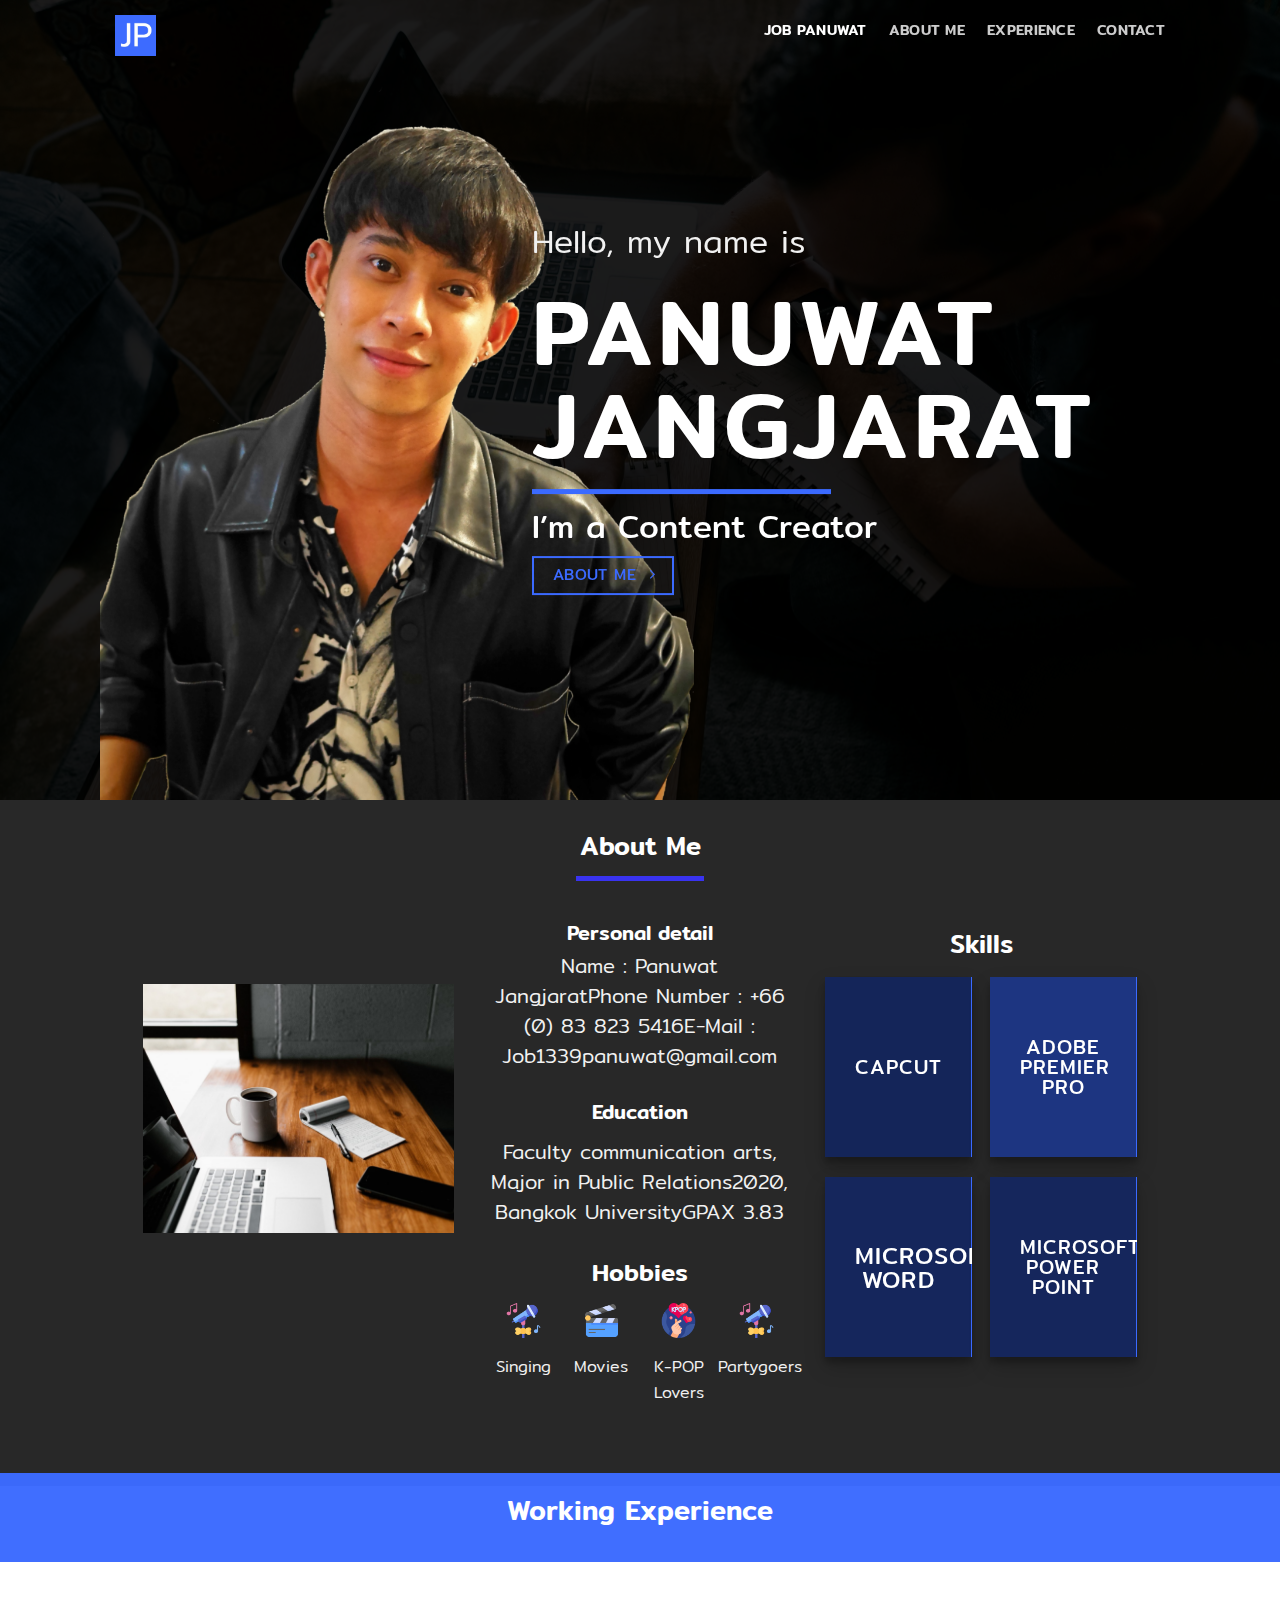
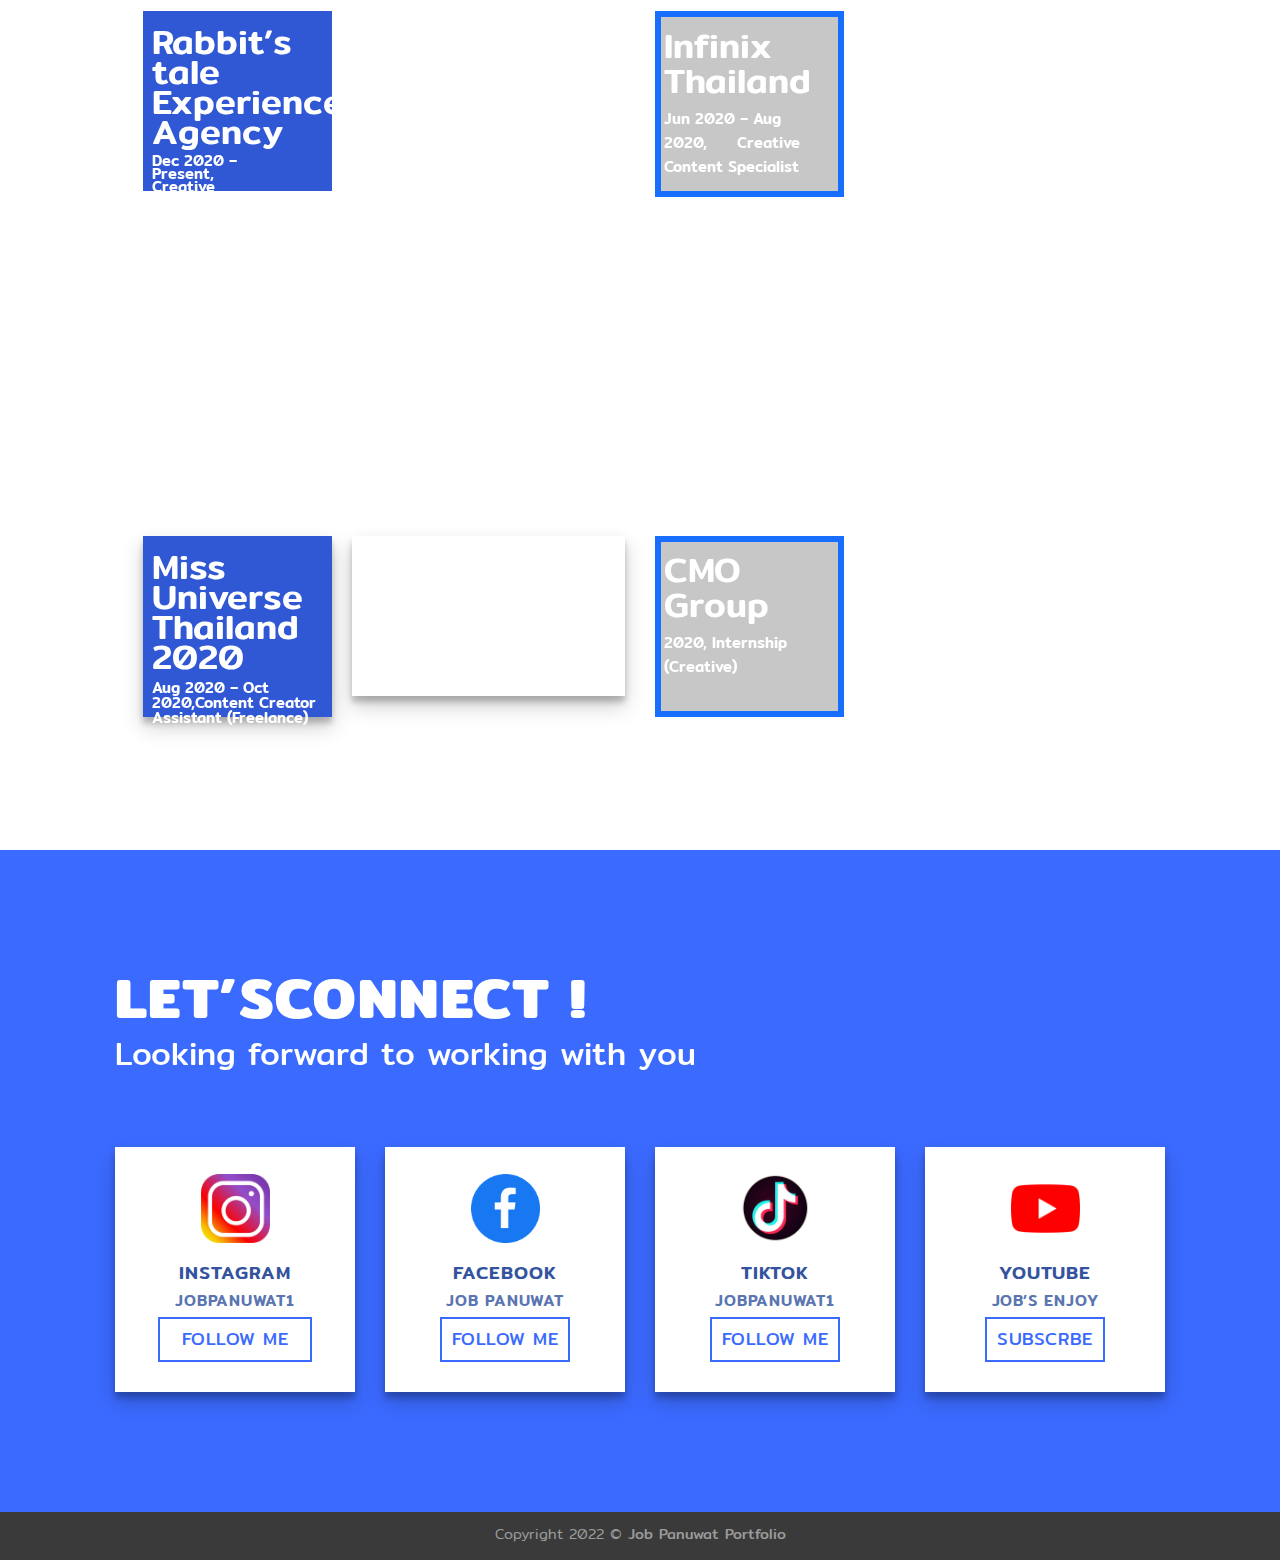
<file: index.html>
<!DOCTYPE html>
<!--[if IE 9 ]> <html lang="en-US" class="ie9 loading-site no-js"> <![endif]--><!--[if IE 8 ]> <html lang="en-US" class="ie8 loading-site no-js"> <![endif]--><!--[if (gte IE 9)|!(IE)]><!--><html lang="en-US" class="loading-site no-js"> <!--<![endif]-->
<head>
	<meta charset="UTF-8">
	<link rel="profile" href="http://gmpg.org/xfn/11">
	<link rel="pingback" href="https://jobpanuwat.github.io/xmlrpc.php">

	<script>(function(html){html.className = html.className.replace(/\bno-js\b/,'js')})(document.documentElement);</script>
<title>Job Panuwat Portfolio</title>
<meta name="robots" content="max-image-preview:large">
<meta name="viewport" content="width=device-width, initial-scale=1, maximum-scale=1">
<link rel="dns-prefetch" href="//fonts.googleapis.com">
<link rel="dns-prefetch" href="//s.w.org">
<link rel="alternate" type="application/rss+xml" title="Job Panuwat Portfolio &raquo; Feed" href="https://jobpanuwat.github.io/feed/">
<link rel="alternate" type="application/rss+xml" title="Job Panuwat Portfolio &raquo; Comments Feed" href="https://jobpanuwat.github.io/comments/feed/">
<script type="text/javascript">
window._wpemojiSettings = {"baseUrl":"https:\/\/s.w.org\/images\/core\/emoji\/14.0.0\/72x72\/","ext":".png","svgUrl":"https:\/\/s.w.org\/images\/core\/emoji\/14.0.0\/svg\/","svgExt":".svg","source":{"concatemoji":"https:\/\/jobpanuwat.github.io\/wp-includes\/js\/wp-emoji-release.min.js?ver=6.0.1"}};
/*! This file is auto-generated */
!function(e,a,t){var n,r,o,i=a.createElement("canvas"),p=i.getContext&&i.getContext("2d");function s(e,t){var a=String.fromCharCode,e=(p.clearRect(0,0,i.width,i.height),p.fillText(a.apply(this,e),0,0),i.toDataURL());return p.clearRect(0,0,i.width,i.height),p.fillText(a.apply(this,t),0,0),e===i.toDataURL()}function c(e){var t=a.createElement("script");t.src=e,t.defer=t.type="text/javascript",a.getElementsByTagName("head")[0].appendChild(t)}for(o=Array("flag","emoji"),t.supports={everything:!0,everythingExceptFlag:!0},r=0;r<o.length;r++)t.supports[o[r]]=function(e){if(!p||!p.fillText)return!1;switch(p.textBaseline="top",p.font="600 32px Arial",e){case"flag":return s([127987,65039,8205,9895,65039],[127987,65039,8203,9895,65039])?!1:!s([55356,56826,55356,56819],[55356,56826,8203,55356,56819])&&!s([55356,57332,56128,56423,56128,56418,56128,56421,56128,56430,56128,56423,56128,56447],[55356,57332,8203,56128,56423,8203,56128,56418,8203,56128,56421,8203,56128,56430,8203,56128,56423,8203,56128,56447]);case"emoji":return!s([129777,127995,8205,129778,127999],[129777,127995,8203,129778,127999])}return!1}(o[r]),t.supports.everything=t.supports.everything&&t.supports[o[r]],"flag"!==o[r]&&(t.supports.everythingExceptFlag=t.supports.everythingExceptFlag&&t.supports[o[r]]);t.supports.everythingExceptFlag=t.supports.everythingExceptFlag&&!t.supports.flag,t.DOMReady=!1,t.readyCallback=function(){t.DOMReady=!0},t.supports.everything||(n=function(){t.readyCallback()},a.addEventListener?(a.addEventListener("DOMContentLoaded",n,!1),e.addEventListener("load",n,!1)):(e.attachEvent("onload",n),a.attachEvent("onreadystatechange",function(){"complete"===a.readyState&&t.readyCallback()})),(e=t.source||{}).concatemoji?c(e.concatemoji):e.wpemoji&&e.twemoji&&(c(e.twemoji),c(e.wpemoji)))}(window,document,window._wpemojiSettings);
</script>
<style type="text/css">img.wp-smiley,
img.emoji {
	display: inline !important;
	border: none !important;
	box-shadow: none !important;
	height: 1em !important;
	width: 1em !important;
	margin: 0 0.07em !important;
	vertical-align: -0.1em !important;
	background: none !important;
	padding: 0 !important;
}</style>
	<link rel="stylesheet" id="wp-block-library-css" href="https://jobpanuwat.github.io/wp-includes/css/dist/block-library/style.min.css?ver=6.0.1" type="text/css" media="all">
<style id="global-styles-inline-css" type="text/css">body{--wp--preset--color--black: #000000;--wp--preset--color--cyan-bluish-gray: #abb8c3;--wp--preset--color--white: #ffffff;--wp--preset--color--pale-pink: #f78da7;--wp--preset--color--vivid-red: #cf2e2e;--wp--preset--color--luminous-vivid-orange: #ff6900;--wp--preset--color--luminous-vivid-amber: #fcb900;--wp--preset--color--light-green-cyan: #7bdcb5;--wp--preset--color--vivid-green-cyan: #00d084;--wp--preset--color--pale-cyan-blue: #8ed1fc;--wp--preset--color--vivid-cyan-blue: #0693e3;--wp--preset--color--vivid-purple: #9b51e0;--wp--preset--gradient--vivid-cyan-blue-to-vivid-purple: linear-gradient(135deg,rgba(6,147,227,1) 0%,rgb(155,81,224) 100%);--wp--preset--gradient--light-green-cyan-to-vivid-green-cyan: linear-gradient(135deg,rgb(122,220,180) 0%,rgb(0,208,130) 100%);--wp--preset--gradient--luminous-vivid-amber-to-luminous-vivid-orange: linear-gradient(135deg,rgba(252,185,0,1) 0%,rgba(255,105,0,1) 100%);--wp--preset--gradient--luminous-vivid-orange-to-vivid-red: linear-gradient(135deg,rgba(255,105,0,1) 0%,rgb(207,46,46) 100%);--wp--preset--gradient--very-light-gray-to-cyan-bluish-gray: linear-gradient(135deg,rgb(238,238,238) 0%,rgb(169,184,195) 100%);--wp--preset--gradient--cool-to-warm-spectrum: linear-gradient(135deg,rgb(74,234,220) 0%,rgb(151,120,209) 20%,rgb(207,42,186) 40%,rgb(238,44,130) 60%,rgb(251,105,98) 80%,rgb(254,248,76) 100%);--wp--preset--gradient--blush-light-purple: linear-gradient(135deg,rgb(255,206,236) 0%,rgb(152,150,240) 100%);--wp--preset--gradient--blush-bordeaux: linear-gradient(135deg,rgb(254,205,165) 0%,rgb(254,45,45) 50%,rgb(107,0,62) 100%);--wp--preset--gradient--luminous-dusk: linear-gradient(135deg,rgb(255,203,112) 0%,rgb(199,81,192) 50%,rgb(65,88,208) 100%);--wp--preset--gradient--pale-ocean: linear-gradient(135deg,rgb(255,245,203) 0%,rgb(182,227,212) 50%,rgb(51,167,181) 100%);--wp--preset--gradient--electric-grass: linear-gradient(135deg,rgb(202,248,128) 0%,rgb(113,206,126) 100%);--wp--preset--gradient--midnight: linear-gradient(135deg,rgb(2,3,129) 0%,rgb(40,116,252) 100%);--wp--preset--duotone--dark-grayscale: url('#wp-duotone-dark-grayscale');--wp--preset--duotone--grayscale: url('#wp-duotone-grayscale');--wp--preset--duotone--purple-yellow: url('#wp-duotone-purple-yellow');--wp--preset--duotone--blue-red: url('#wp-duotone-blue-red');--wp--preset--duotone--midnight: url('#wp-duotone-midnight');--wp--preset--duotone--magenta-yellow: url('#wp-duotone-magenta-yellow');--wp--preset--duotone--purple-green: url('#wp-duotone-purple-green');--wp--preset--duotone--blue-orange: url('#wp-duotone-blue-orange');--wp--preset--font-size--small: 13px;--wp--preset--font-size--medium: 20px;--wp--preset--font-size--large: 36px;--wp--preset--font-size--x-large: 42px;}.has-black-color{color: var(--wp--preset--color--black) !important;}.has-cyan-bluish-gray-color{color: var(--wp--preset--color--cyan-bluish-gray) !important;}.has-white-color{color: var(--wp--preset--color--white) !important;}.has-pale-pink-color{color: var(--wp--preset--color--pale-pink) !important;}.has-vivid-red-color{color: var(--wp--preset--color--vivid-red) !important;}.has-luminous-vivid-orange-color{color: var(--wp--preset--color--luminous-vivid-orange) !important;}.has-luminous-vivid-amber-color{color: var(--wp--preset--color--luminous-vivid-amber) !important;}.has-light-green-cyan-color{color: var(--wp--preset--color--light-green-cyan) !important;}.has-vivid-green-cyan-color{color: var(--wp--preset--color--vivid-green-cyan) !important;}.has-pale-cyan-blue-color{color: var(--wp--preset--color--pale-cyan-blue) !important;}.has-vivid-cyan-blue-color{color: var(--wp--preset--color--vivid-cyan-blue) !important;}.has-vivid-purple-color{color: var(--wp--preset--color--vivid-purple) !important;}.has-black-background-color{background-color: var(--wp--preset--color--black) !important;}.has-cyan-bluish-gray-background-color{background-color: var(--wp--preset--color--cyan-bluish-gray) !important;}.has-white-background-color{background-color: var(--wp--preset--color--white) !important;}.has-pale-pink-background-color{background-color: var(--wp--preset--color--pale-pink) !important;}.has-vivid-red-background-color{background-color: var(--wp--preset--color--vivid-red) !important;}.has-luminous-vivid-orange-background-color{background-color: var(--wp--preset--color--luminous-vivid-orange) !important;}.has-luminous-vivid-amber-background-color{background-color: var(--wp--preset--color--luminous-vivid-amber) !important;}.has-light-green-cyan-background-color{background-color: var(--wp--preset--color--light-green-cyan) !important;}.has-vivid-green-cyan-background-color{background-color: var(--wp--preset--color--vivid-green-cyan) !important;}.has-pale-cyan-blue-background-color{background-color: var(--wp--preset--color--pale-cyan-blue) !important;}.has-vivid-cyan-blue-background-color{background-color: var(--wp--preset--color--vivid-cyan-blue) !important;}.has-vivid-purple-background-color{background-color: var(--wp--preset--color--vivid-purple) !important;}.has-black-border-color{border-color: var(--wp--preset--color--black) !important;}.has-cyan-bluish-gray-border-color{border-color: var(--wp--preset--color--cyan-bluish-gray) !important;}.has-white-border-color{border-color: var(--wp--preset--color--white) !important;}.has-pale-pink-border-color{border-color: var(--wp--preset--color--pale-pink) !important;}.has-vivid-red-border-color{border-color: var(--wp--preset--color--vivid-red) !important;}.has-luminous-vivid-orange-border-color{border-color: var(--wp--preset--color--luminous-vivid-orange) !important;}.has-luminous-vivid-amber-border-color{border-color: var(--wp--preset--color--luminous-vivid-amber) !important;}.has-light-green-cyan-border-color{border-color: var(--wp--preset--color--light-green-cyan) !important;}.has-vivid-green-cyan-border-color{border-color: var(--wp--preset--color--vivid-green-cyan) !important;}.has-pale-cyan-blue-border-color{border-color: var(--wp--preset--color--pale-cyan-blue) !important;}.has-vivid-cyan-blue-border-color{border-color: var(--wp--preset--color--vivid-cyan-blue) !important;}.has-vivid-purple-border-color{border-color: var(--wp--preset--color--vivid-purple) !important;}.has-vivid-cyan-blue-to-vivid-purple-gradient-background{background: var(--wp--preset--gradient--vivid-cyan-blue-to-vivid-purple) !important;}.has-light-green-cyan-to-vivid-green-cyan-gradient-background{background: var(--wp--preset--gradient--light-green-cyan-to-vivid-green-cyan) !important;}.has-luminous-vivid-amber-to-luminous-vivid-orange-gradient-background{background: var(--wp--preset--gradient--luminous-vivid-amber-to-luminous-vivid-orange) !important;}.has-luminous-vivid-orange-to-vivid-red-gradient-background{background: var(--wp--preset--gradient--luminous-vivid-orange-to-vivid-red) !important;}.has-very-light-gray-to-cyan-bluish-gray-gradient-background{background: var(--wp--preset--gradient--very-light-gray-to-cyan-bluish-gray) !important;}.has-cool-to-warm-spectrum-gradient-background{background: var(--wp--preset--gradient--cool-to-warm-spectrum) !important;}.has-blush-light-purple-gradient-background{background: var(--wp--preset--gradient--blush-light-purple) !important;}.has-blush-bordeaux-gradient-background{background: var(--wp--preset--gradient--blush-bordeaux) !important;}.has-luminous-dusk-gradient-background{background: var(--wp--preset--gradient--luminous-dusk) !important;}.has-pale-ocean-gradient-background{background: var(--wp--preset--gradient--pale-ocean) !important;}.has-electric-grass-gradient-background{background: var(--wp--preset--gradient--electric-grass) !important;}.has-midnight-gradient-background{background: var(--wp--preset--gradient--midnight) !important;}.has-small-font-size{font-size: var(--wp--preset--font-size--small) !important;}.has-medium-font-size{font-size: var(--wp--preset--font-size--medium) !important;}.has-large-font-size{font-size: var(--wp--preset--font-size--large) !important;}.has-x-large-font-size{font-size: var(--wp--preset--font-size--x-large) !important;}</style>
<link rel="stylesheet" id="flatsome-icons-css" href="https://jobpanuwat.github.io/wp-content/themes/flatsome/assets/css/fl-icons.css?ver=3.12" type="text/css" media="all">
<link rel="stylesheet" id="flatsome-main-css" href="https://jobpanuwat.github.io/wp-content/themes/flatsome/assets/css/flatsome.css?ver=3.13.3" type="text/css" media="all">
<link rel="stylesheet" id="flatsome-style-css" href="https://jobpanuwat.github.io/wp-content/themes/flatsome/style.css?ver=3.13.3" type="text/css" media="all">
<link rel="stylesheet" id="flatsome-googlefonts-css" href="//fonts.googleapis.com/css?family=Mitr%3Aregular%2C500%2C300%2C500%7CDancing+Script%3Aregular%2C400&#038;display=swap&#038;ver=3.9" type="text/css" media="all">
<script type="text/javascript" src="https://jobpanuwat.github.io/wp-includes/js/jquery/jquery.min.js?ver=3.6.0" id="jquery-core-js"></script>
<script type="text/javascript" src="https://jobpanuwat.github.io/wp-includes/js/jquery/jquery-migrate.min.js?ver=3.3.2" id="jquery-migrate-js"></script>
<link rel="https://api.w.org/" href="https://jobpanuwat.github.io/wp-json/">
<link rel="alternate" type="application/json" href="https://jobpanuwat.github.io/wp-json/wp/v2/pages/7">
<link rel="EditURI" type="application/rsd+xml" title="RSD" href="https://jobpanuwat.github.io/xmlrpc.php?rsd">
<link rel="wlwmanifest" type="application/wlwmanifest+xml" href="https://jobpanuwat.github.io/wp-includes/wlwmanifest.xml"> 
<meta name="generator" content="WordPress 6.0.1">
<link rel="canonical" href="https://jobpanuwat.github.io/">
<link rel="shortlink" href="https://jobpanuwat.github.io/">
<link rel="alternate" type="application/json+oembed" href="https://jobpanuwat.github.io/wp-json/oembed/1.0/embed?url=http%3A%2F%2Fhttps://jobpanuwat.github.io%2F">
<link rel="alternate" type="text/xml+oembed" href="https://jobpanuwat.github.io/wp-json/oembed/1.0/embed?url=http%3A%2F%2Fhttps://jobpanuwat.github.io%2F&#038;format=xml">
<style>.bg{opacity: 0; transition: opacity 1s; -webkit-transition: opacity 1s;} .bg-loaded{opacity: 1;}</style>
<!--[if IE]><link rel="stylesheet" type="text/css" href="https://jobpanuwat.github.io/wp-content/themes/flatsome/assets/css/ie-fallback.css"><script src="//cdnjs.cloudflare.com/ajax/libs/html5shiv/3.6.1/html5shiv.js"></script><script>var head = document.getElementsByTagName('head')[0],style = document.createElement('style');style.type = 'text/css';style.styleSheet.cssText = ':before,:after{content:none !important';head.appendChild(style);setTimeout(function(){head.removeChild(style);}, 0);</script><script src="https://jobpanuwat.github.io/wp-content/themes/flatsome/assets/libs/ie-flexibility.js"></script><![endif]--><link rel="icon" href="https://jobpanuwat.github.io/wp-content/uploads/2022/08/cropped-logo-32x32.jpg" sizes="32x32">
<link rel="icon" href="https://jobpanuwat.github.io/wp-content/uploads/2022/08/cropped-logo-192x192.jpg" sizes="192x192">
<link rel="apple-touch-icon" href="https://jobpanuwat.github.io/wp-content/uploads/2022/08/cropped-logo-180x180.jpg">
<meta name="msapplication-TileImage" content="https://jobpanuwat.github.io/wp-content/uploads/2022/08/cropped-logo-270x270.jpg">
<style id="custom-css" type="text/css">:root {--primary-color: #3b6aff;}.header-main{height: 90px}#logo img{max-height: 90px}#logo{width:64px;}#logo img{padding:15px 0;}.header-bottom{min-height: 55px}.header-top{min-height: 30px}.transparent .header-main{height: 71px}.transparent #logo img{max-height: 71px}.has-transparent + .page-title:first-of-type,.has-transparent + #main > .page-title,.has-transparent + #main > div > .page-title,.has-transparent + #main .page-header-wrapper:first-of-type .page-title{padding-top: 71px;}.transparent .header-wrapper{background-color: rgba(10,0,0,0)!important;}.transparent .top-divider{display: none;}.header.show-on-scroll,.stuck .header-main{height:70px!important}.stuck #logo img{max-height: 70px!important}.header-bg-color, .header-wrapper {background-color: rgba(10,0,1,0.59)}.header-bottom {background-color: #f1f1f1}.header-main .nav > li > a{line-height: 16px }.header-wrapper:not(.stuck) .header-main .header-nav{margin-top: -12px }.stuck .header-main .nav > li > a{line-height: 50px }@media (max-width: 549px) {.header-main{height: 70px}#logo img{max-height: 70px}}/* Color */.accordion-title.active, .has-icon-bg .icon .icon-inner,.logo a, .primary.is-underline, .primary.is-link, .badge-outline .badge-inner, .nav-outline > li.active> a,.nav-outline >li.active > a, .cart-icon strong,[data-color='primary'], .is-outline.primary{color: #3b6aff;}/* Color !important */[data-text-color="primary"]{color: #3b6aff!important;}/* Background Color */[data-text-bg="primary"]{background-color: #3b6aff;}/* Background */.scroll-to-bullets a,.featured-title, .label-new.menu-item > a:after, .nav-pagination > li > .current,.nav-pagination > li > span:hover,.nav-pagination > li > a:hover,.has-hover:hover .badge-outline .badge-inner,button[type="submit"], .button.wc-forward:not(.checkout):not(.checkout-button), .button.submit-button, .button.primary:not(.is-outline),.featured-table .title,.is-outline:hover, .has-icon:hover .icon-label,.nav-dropdown-bold .nav-column li > a:hover, .nav-dropdown.nav-dropdown-bold > li > a:hover, .nav-dropdown-bold.dark .nav-column li > a:hover, .nav-dropdown.nav-dropdown-bold.dark > li > a:hover, .is-outline:hover, .tagcloud a:hover,.grid-tools a, input[type='submit']:not(.is-form), .box-badge:hover .box-text, input.button.alt,.nav-box > li > a:hover,.nav-box > li.active > a,.nav-pills > li.active > a ,.current-dropdown .cart-icon strong, .cart-icon:hover strong, .nav-line-bottom > li > a:before, .nav-line-grow > li > a:before, .nav-line > li > a:before,.banner, .header-top, .slider-nav-circle .flickity-prev-next-button:hover svg, .slider-nav-circle .flickity-prev-next-button:hover .arrow, .primary.is-outline:hover, .button.primary:not(.is-outline), input[type='submit'].primary, input[type='submit'].primary, input[type='reset'].button, input[type='button'].primary, .badge-inner{background-color: #3b6aff;}/* Border */.nav-vertical.nav-tabs > li.active > a,.scroll-to-bullets a.active,.nav-pagination > li > .current,.nav-pagination > li > span:hover,.nav-pagination > li > a:hover,.has-hover:hover .badge-outline .badge-inner,.accordion-title.active,.featured-table,.is-outline:hover, .tagcloud a:hover,blockquote, .has-border, .cart-icon strong:after,.cart-icon strong,.blockUI:before, .processing:before,.loading-spin, .slider-nav-circle .flickity-prev-next-button:hover svg, .slider-nav-circle .flickity-prev-next-button:hover .arrow, .primary.is-outline:hover{border-color: #3b6aff}.nav-tabs > li.active > a{border-top-color: #3b6aff}.widget_shopping_cart_content .blockUI.blockOverlay:before { border-left-color: #3b6aff }.woocommerce-checkout-review-order .blockUI.blockOverlay:before { border-left-color: #3b6aff }/* Fill */.slider .flickity-prev-next-button:hover svg,.slider .flickity-prev-next-button:hover .arrow{fill: #3b6aff;}/* Background Color */[data-icon-label]:after, .secondary.is-underline:hover,.secondary.is-outline:hover,.icon-label,.button.secondary:not(.is-outline),.button.alt:not(.is-outline), .badge-inner.on-sale, .button.checkout, .single_add_to_cart_button, .current .breadcrumb-step{ background-color:#fdf7fa; }[data-text-bg="secondary"]{background-color: #fdf7fa;}/* Color */.secondary.is-underline,.secondary.is-link, .secondary.is-outline,.stars a.active, .star-rating:before, .woocommerce-page .star-rating:before,.star-rating span:before, .color-secondary{color: #fdf7fa}/* Color !important */[data-text-color="secondary"]{color: #fdf7fa!important;}/* Border */.secondary.is-outline:hover{border-color:#fdf7fa}body{font-size: 100%;}@media screen and (max-width: 549px){body{font-size: 100%;}}body{font-family:"Mitr", sans-serif}body{font-weight: 300}body{color: #ffffff}.nav > li > a {font-family:"Mitr", sans-serif;}.mobile-sidebar-levels-2 .nav > li > ul > li > a {font-family:"Mitr", sans-serif;}.nav > li > a {font-weight: 500;}.mobile-sidebar-levels-2 .nav > li > ul > li > a {font-weight: 500;}h1,h2,h3,h4,h5,h6,.heading-font, .off-canvas-center .nav-sidebar.nav-vertical > li > a{font-family: "Mitr", sans-serif;}h1,h2,h3,h4,h5,h6,.heading-font,.banner h1,.banner h2{font-weight: 500;}h1,h2,h3,h4,h5,h6,.heading-font{color: #33539e;}.alt-font{font-family: "Dancing Script", sans-serif;}.alt-font{font-weight: 400!important;}.header:not(.transparent) .header-nav-main.nav > li > a {color: #ffffff;}.header:not(.transparent) .header-nav-main.nav > li > a:hover,.header:not(.transparent) .header-nav-main.nav > li.active > a,.header:not(.transparent) .header-nav-main.nav > li.current > a,.header:not(.transparent) .header-nav-main.nav > li > a.active,.header:not(.transparent) .header-nav-main.nav > li > a.current{color: #3b6aff;}.header-nav-main.nav-line-bottom > li > a:before,.header-nav-main.nav-line-grow > li > a:before,.header-nav-main.nav-line > li > a:before,.header-nav-main.nav-box > li > a:hover,.header-nav-main.nav-box > li.active > a,.header-nav-main.nav-pills > li > a:hover,.header-nav-main.nav-pills > li.active > a{color:#FFF!important;background-color: #3b6aff;}.header-main .social-icons,.header-main .cart-icon strong,.header-main .menu-title,.header-main .header-button > .button.is-outline,.header-main .nav > li > a > i:not(.icon-angle-down){color: #ffffff!important;}.header-main .header-button > .button.is-outline,.header-main .cart-icon strong:after,.header-main .cart-icon strong{border-color: #ffffff!important;}.header-main .header-button > .button:not(.is-outline){background-color: #ffffff!important;}.header-main .current-dropdown .cart-icon strong,.header-main .header-button > .button:hover,.header-main .header-button > .button:hover i,.header-main .header-button > .button:hover span{color:#FFF!important;}.header-main .menu-title:hover,.header-main .social-icons a:hover,.header-main .header-button > .button.is-outline:hover,.header-main .nav > li > a:hover > i:not(.icon-angle-down){color: #3b6aff!important;}.header-main .current-dropdown .cart-icon strong,.header-main .header-button > .button:hover{background-color: #3b6aff!important;}.header-main .current-dropdown .cart-icon strong:after,.header-main .current-dropdown .cart-icon strong,.header-main .header-button > .button:hover{border-color: #3b6aff!important;}.absolute-footer, html{background-color: #3a3a3a}.label-new.menu-item > a:after{content:"New";}.label-hot.menu-item > a:after{content:"Hot";}.label-sale.menu-item > a:after{content:"Sale";}.label-popular.menu-item > a:after{content:"Popular";}</style>
</head>

<body class="home page-template page-template-page-transparent-header page-template-page-transparent-header-php page page-id-7 full-width lightbox nav-dropdown-has-arrow nav-dropdown-has-shadow nav-dropdown-has-border">

<svg xmlns="http://www.w3.org/2000/svg" viewbox="0 0 0 0" width="0" height="0" focusable="false" role="none" style="visibility: hidden; position: absolute; left: -9999px; overflow: hidden;"><defs><filter id="wp-duotone-dark-grayscale"><fecolormatrix color-interpolation-filters="sRGB" type="matrix" values=" .299 .587 .114 0 0 .299 .587 .114 0 0 .299 .587 .114 0 0 .299 .587 .114 0 0 "></fecolormatrix><fecomponenttransfer color-interpolation-filters="sRGB"><fefuncr type="table" tablevalues="0 0.49803921568627"></fefuncr><fefuncg type="table" tablevalues="0 0.49803921568627"></fefuncg><fefuncb type="table" tablevalues="0 0.49803921568627"></fefuncb><fefunca type="table" tablevalues="1 1"></fefunca></fecomponenttransfer><fecomposite in2="SourceGraphic" operator="in"></fecomposite></filter></defs></svg><svg xmlns="http://www.w3.org/2000/svg" viewbox="0 0 0 0" width="0" height="0" focusable="false" role="none" style="visibility: hidden; position: absolute; left: -9999px; overflow: hidden;"><defs><filter id="wp-duotone-grayscale"><fecolormatrix color-interpolation-filters="sRGB" type="matrix" values=" .299 .587 .114 0 0 .299 .587 .114 0 0 .299 .587 .114 0 0 .299 .587 .114 0 0 "></fecolormatrix><fecomponenttransfer color-interpolation-filters="sRGB"><fefuncr type="table" tablevalues="0 1"></fefuncr><fefuncg type="table" tablevalues="0 1"></fefuncg><fefuncb type="table" tablevalues="0 1"></fefuncb><fefunca type="table" tablevalues="1 1"></fefunca></fecomponenttransfer><fecomposite in2="SourceGraphic" operator="in"></fecomposite></filter></defs></svg><svg xmlns="http://www.w3.org/2000/svg" viewbox="0 0 0 0" width="0" height="0" focusable="false" role="none" style="visibility: hidden; position: absolute; left: -9999px; overflow: hidden;"><defs><filter id="wp-duotone-purple-yellow"><fecolormatrix color-interpolation-filters="sRGB" type="matrix" values=" .299 .587 .114 0 0 .299 .587 .114 0 0 .299 .587 .114 0 0 .299 .587 .114 0 0 "></fecolormatrix><fecomponenttransfer color-interpolation-filters="sRGB"><fefuncr type="table" tablevalues="0.54901960784314 0.98823529411765"></fefuncr><fefuncg type="table" tablevalues="0 1"></fefuncg><fefuncb type="table" tablevalues="0.71764705882353 0.25490196078431"></fefuncb><fefunca type="table" tablevalues="1 1"></fefunca></fecomponenttransfer><fecomposite in2="SourceGraphic" operator="in"></fecomposite></filter></defs></svg><svg xmlns="http://www.w3.org/2000/svg" viewbox="0 0 0 0" width="0" height="0" focusable="false" role="none" style="visibility: hidden; position: absolute; left: -9999px; overflow: hidden;"><defs><filter id="wp-duotone-blue-red"><fecolormatrix color-interpolation-filters="sRGB" type="matrix" values=" .299 .587 .114 0 0 .299 .587 .114 0 0 .299 .587 .114 0 0 .299 .587 .114 0 0 "></fecolormatrix><fecomponenttransfer color-interpolation-filters="sRGB"><fefuncr type="table" tablevalues="0 1"></fefuncr><fefuncg type="table" tablevalues="0 0.27843137254902"></fefuncg><fefuncb type="table" tablevalues="0.5921568627451 0.27843137254902"></fefuncb><fefunca type="table" tablevalues="1 1"></fefunca></fecomponenttransfer><fecomposite in2="SourceGraphic" operator="in"></fecomposite></filter></defs></svg><svg xmlns="http://www.w3.org/2000/svg" viewbox="0 0 0 0" width="0" height="0" focusable="false" role="none" style="visibility: hidden; position: absolute; left: -9999px; overflow: hidden;"><defs><filter id="wp-duotone-midnight"><fecolormatrix color-interpolation-filters="sRGB" type="matrix" values=" .299 .587 .114 0 0 .299 .587 .114 0 0 .299 .587 .114 0 0 .299 .587 .114 0 0 "></fecolormatrix><fecomponenttransfer color-interpolation-filters="sRGB"><fefuncr type="table" tablevalues="0 0"></fefuncr><fefuncg type="table" tablevalues="0 0.64705882352941"></fefuncg><fefuncb type="table" tablevalues="0 1"></fefuncb><fefunca type="table" tablevalues="1 1"></fefunca></fecomponenttransfer><fecomposite in2="SourceGraphic" operator="in"></fecomposite></filter></defs></svg><svg xmlns="http://www.w3.org/2000/svg" viewbox="0 0 0 0" width="0" height="0" focusable="false" role="none" style="visibility: hidden; position: absolute; left: -9999px; overflow: hidden;"><defs><filter id="wp-duotone-magenta-yellow"><fecolormatrix color-interpolation-filters="sRGB" type="matrix" values=" .299 .587 .114 0 0 .299 .587 .114 0 0 .299 .587 .114 0 0 .299 .587 .114 0 0 "></fecolormatrix><fecomponenttransfer color-interpolation-filters="sRGB"><fefuncr type="table" tablevalues="0.78039215686275 1"></fefuncr><fefuncg type="table" tablevalues="0 0.94901960784314"></fefuncg><fefuncb type="table" tablevalues="0.35294117647059 0.47058823529412"></fefuncb><fefunca type="table" tablevalues="1 1"></fefunca></fecomponenttransfer><fecomposite in2="SourceGraphic" operator="in"></fecomposite></filter></defs></svg><svg xmlns="http://www.w3.org/2000/svg" viewbox="0 0 0 0" width="0" height="0" focusable="false" role="none" style="visibility: hidden; position: absolute; left: -9999px; overflow: hidden;"><defs><filter id="wp-duotone-purple-green"><fecolormatrix color-interpolation-filters="sRGB" type="matrix" values=" .299 .587 .114 0 0 .299 .587 .114 0 0 .299 .587 .114 0 0 .299 .587 .114 0 0 "></fecolormatrix><fecomponenttransfer color-interpolation-filters="sRGB"><fefuncr type="table" tablevalues="0.65098039215686 0.40392156862745"></fefuncr><fefuncg type="table" tablevalues="0 1"></fefuncg><fefuncb type="table" tablevalues="0.44705882352941 0.4"></fefuncb><fefunca type="table" tablevalues="1 1"></fefunca></fecomponenttransfer><fecomposite in2="SourceGraphic" operator="in"></fecomposite></filter></defs></svg><svg xmlns="http://www.w3.org/2000/svg" viewbox="0 0 0 0" width="0" height="0" focusable="false" role="none" style="visibility: hidden; position: absolute; left: -9999px; overflow: hidden;"><defs><filter id="wp-duotone-blue-orange"><fecolormatrix color-interpolation-filters="sRGB" type="matrix" values=" .299 .587 .114 0 0 .299 .587 .114 0 0 .299 .587 .114 0 0 .299 .587 .114 0 0 "></fecolormatrix><fecomponenttransfer color-interpolation-filters="sRGB"><fefuncr type="table" tablevalues="0.098039215686275 1"></fefuncr><fefuncg type="table" tablevalues="0 0.66274509803922"></fefuncg><fefuncb type="table" tablevalues="0.84705882352941 0.41960784313725"></fefuncb><fefunca type="table" tablevalues="1 1"></fefunca></fecomponenttransfer><fecomposite in2="SourceGraphic" operator="in"></fecomposite></filter></defs></svg>
<a class="skip-link screen-reader-text" href="#main">Skip to content</a>

<div id="wrapper">

	
	<header id="header" class="header transparent has-transparent has-sticky sticky-jump">
		<div class="header-wrapper">
			<div id="masthead" class="header-main nav-dark">
      <div class="header-inner flex-row container logo-left medium-logo-center" role="navigation">

          <!-- Logo -->
          <div id="logo" class="flex-col logo">
            <!-- Header logo -->
<a href="https://jobpanuwat.github.io/" title="Job Panuwat Portfolio" rel="home">
    <img width="64" height="90" src="https://jobpanuwat.github.io/wp-content/uploads/2022/08/cropped-logo.jpg" class="header_logo header-logo" alt="Job Panuwat Portfolio"><img width="64" height="90" src="https://jobpanuwat.github.io/wp-content/uploads/2022/08/cropped-logo.jpg" class="header-logo-dark" alt="Job Panuwat Portfolio"></a>
          </div>

          <!-- Mobile Left Elements -->
          <div class="flex-col show-for-medium flex-left">
            <ul class="mobile-nav nav nav-left ">
              <li class="nav-icon has-icon">
  		<a href="#" data-open="#main-menu" data-pos="center" data-bg="main-menu-overlay" data-color="dark" class="is-small" aria-label="Menu" aria-controls="main-menu" aria-expanded="false">
		
		  <i class="icon-menu"></i>
		  		</a>
	</li>            </ul>
          </div>

          <!-- Left Elements -->
          <div class="flex-col hide-for-medium flex-left
            flex-grow">
            <ul class="header-nav header-nav-main nav nav-left  nav-size-medium nav-spacing-large nav-uppercase nav-prompts-overlay">
                          </ul>
          </div>

          <!-- Right Elements -->
          <div class="flex-col hide-for-medium flex-right">
            <ul class="header-nav header-nav-main nav nav-right  nav-size-medium nav-spacing-large nav-uppercase nav-prompts-overlay">
              <li id="menu-item-25" class="menu-item menu-item-type-post_type menu-item-object-page menu-item-home current-menu-item page_item page-item-7 current_page_item menu-item-25 active menu-item-design-default"><a href="https://jobpanuwat.github.io/" aria-current="page" class="nav-top-link">Job Panuwat</a></li>
<li id="menu-item-101" class="menu-item menu-item-type-custom menu-item-object-custom menu-item-101 menu-item-design-default"><a href="https://jobpanuwat.github.io/job-panuwat/#about-me" class="nav-top-link">About Me</a></li>
<li id="menu-item-104" class="menu-item menu-item-type-custom menu-item-object-custom menu-item-104 menu-item-design-default"><a href="https://jobpanuwat.github.io/job-panuwat/#working-experience" class="nav-top-link">Experience</a></li>
<li id="menu-item-105" class="menu-item menu-item-type-custom menu-item-object-custom menu-item-105 menu-item-design-default"><a href="https://jobpanuwat.github.io/job-panuwat/#contact" class="nav-top-link">Contact</a></li>
            </ul>
          </div>

          <!-- Mobile Right Elements -->
          <div class="flex-col show-for-medium flex-right">
            <ul class="mobile-nav nav nav-right ">
                          </ul>
          </div>

      </div>
     
      </div>
<div class="header-bg-container fill">
<div class="header-bg-image fill"></div>
<div class="header-bg-color fill"></div>
</div>		</div>
	</header>

	
	<main id="main" class="">


<div id="content" role="main">
			
				
  <div class="banner has-hover" id="banner-842736349">
          <div class="banner-inner fill">
        <div class="banner-bg fill">
            <div class="bg fill bg-fill "></div>
                        <div class="overlay"></div>            
	<div class="is-border" style="border-width:0px 0px 0px 0px;">
	</div>
                    </div>
        <div class="banner-layers container">
            <div class="fill banner-link"></div>            
	<div class="img has-hover x50 md-x0 lg-x0 y100 md-y100 lg-y100" id="image_1852520773">
				<div data-parallax-fade="true" data-parallax="3">		<div data-animate="fadeInUp">		<div class="img-inner image-cover dark" style="padding-top:123%;">
			<img width="769" height="1024" src="https://jobpanuwat.github.io/wp-content/uploads/2022/08/P1130707-Recovered-1-769x1024.png" class="attachment-large size-large" alt="" loading="lazy" srcset="https://jobpanuwat.github.io/wp-content/uploads/2022/08/P1130707-Recovered-1-769x1024.png 769w, https://jobpanuwat.github.io/wp-content/uploads/2022/08/P1130707-Recovered-1-225x300.png 225w, https://jobpanuwat.github.io/wp-content/uploads/2022/08/P1130707-Recovered-1-768x1023.png 768w, https://jobpanuwat.github.io/wp-content/uploads/2022/08/P1130707-Recovered-1-1153x1536.png 1153w, https://jobpanuwat.github.io/wp-content/uploads/2022/08/P1130707-Recovered-1-1538x2048.png 1538w" sizes="(max-width: 769px) 100vw, 769px">						
					</div>
		</div>		</div>				
<style>#image_1852520773 {
  width: 98%;
}
@media (min-width:550px) {
  #image_1852520773 {
    width: 55%;
  }
}</style>
	</div>
	
   <div id="text-box-618438186" class="text-box banner-layer x5 md-x95 lg-x100 y15 md-y20 lg-y50 res-text">
              <div data-parallax="2" data-parallax-fade="true">       <div data-animate="fadeInUp">           <div class="text-box-content text dark">
              
              <div class="text-inner text-left">
                  
	<div id="text-1672076398" class="text">
		
<p>Hello, my name is</p>
<h2 class="uppercase" id="job-panuwat">Panuwat Jangjarat</h2>
		
<style>#text-1672076398 {
  font-size: 1rem;
  line-height: 0.75;
  text-align: left;
}
@media (min-width:550px) {
  #text-1672076398 {
    font-size: 2rem;
  }
}</style>
	</div>
	
<div class="is-divider divider clearfix" style="max-width:299px;height:5px;background-color:rgb(59, 106, 255);"></div>
	<div id="text-1606599712" class="text">
		
<h3>I&#8217;m a Content Creator</h3>
		
<style>#text-1606599712 {
  text-align: left;
}</style>
	</div>
	
<a href="https://jobpanuwat.github.io/job-panuwat/#about-me" target="_self" class="button primary is-outline">
    <span>about me</span>
  <i class="icon-angle-right"></i></a>

              </div>
           </div>
       </div>       </div>              
<style>#text-box-618438186 {
  width: 60%;
}
#text-box-618438186 .text-box-content {
  font-size: 100%;
}</style>
    </div>
 
        </div>
      </div>

            
<style>#banner-842736349 {
  padding-top: 800px;
}
#banner-842736349 .bg.bg-loaded {
  background-image: url(https://jobpanuwat.github.io/wp-content/uploads/2022/08/convertkit-BPZ1huYak7c-unsplash-scaled.jpg);
}
#banner-842736349 .overlay {
  background-color: rgba(0, 0, 0, 0.895);
}
#banner-842736349 .bg {
  background-position: 10% 15%;
}</style>
  </div>


	<section class="section dark" id="section_664148758">
		<div class="bg section-bg fill bg-fill  bg-loaded">

			
			
			

		</div>

		<div class="section-content relative">
			
	<div id="text-73643099" class="text">
		
<h2 id="about-me">About Me</h2>
		
<style>#text-73643099 {
  text-align: center;
}</style>
	</div>
	
<div class="text-center"><div class="is-divider divider clearfix" style="margin-top:0.5em;margin-bottom:0.5em;max-width:10%;height:5px;background-color:rgb(57, 51, 240);"></div></div>
	<div id="gap-536472831" class="gap-element clearfix" style="display:block; height:auto;">
		
<style>#gap-536472831 {
  padding-top: 0px;
}
@media (min-width:550px) {
  #gap-536472831 {
    padding-top: 30px;
  }
}</style>
	</div>
	
<div class="row" style="max-width:80%" id="row-1891512113">

	<div id="col-1943592279" class="col medium-12 small-12 large-4">
		<div class="col-inner text-center">
			
			
	<div class="img has-hover x md-x lg-x y md-y lg-y" id="image_1446637265">
								<div class="img-inner image-cover dark" style="padding-top:80%;">
			<img width="2560" height="1707" src="https://jobpanuwat.github.io/wp-content/uploads/2022/08/andrew-neel-cckf4TsHAuw-unsplash-scaled.jpg" class="attachment-original size-original" alt="" loading="lazy" srcset="https://jobpanuwat.github.io/wp-content/uploads/2022/08/andrew-neel-cckf4TsHAuw-unsplash-scaled.jpg 2560w, https://jobpanuwat.github.io/wp-content/uploads/2022/08/andrew-neel-cckf4TsHAuw-unsplash-300x200.jpg 300w, https://jobpanuwat.github.io/wp-content/uploads/2022/08/andrew-neel-cckf4TsHAuw-unsplash-1024x683.jpg 1024w, https://jobpanuwat.github.io/wp-content/uploads/2022/08/andrew-neel-cckf4TsHAuw-unsplash-768x512.jpg 768w, https://jobpanuwat.github.io/wp-content/uploads/2022/08/andrew-neel-cckf4TsHAuw-unsplash-1536x1024.jpg 1536w, https://jobpanuwat.github.io/wp-content/uploads/2022/08/andrew-neel-cckf4TsHAuw-unsplash-2048x1365.jpg 2048w" sizes="(max-width: 2560px) 100vw, 2560px">						
					</div>
								
<style>#image_1446637265 {
  width: 95%;
}
@media (min-width:850px) {
  #image_1446637265 {
    width: 100%;
  }
}</style>
	</div>
	
		</div>
		
<style>#col-1943592279 > .col-inner {
  padding: 0px 0px 0px 0px;
  margin: 30px 0px 0px 0px;
}
@media (min-width:550px) {
  #col-1943592279 > .col-inner {
    margin: 60px 0px 0px 0px;
  }
}</style>
	</div>

	

	<div id="col-1961673617" class="col medium-6 small-12 large-4">
		<div class="col-inner text-left">
			
			
	<div id="text-4258985809" class="text">
		
<h5 data-line-height="xs">Personal detail</h5>
<p data-line-height="small">Name : Panuwat JangjaratPhone Number : +66 (0) 83 823 5416E-Mail : <a href="mailto:Job1339panuwat@gmail.com" data-line-height="xs">Job1339panuwat@gmail.com</a></p>
		
<style>#text-4258985809 {
  font-size: 1.25rem;
  line-height: 1.5;
  text-align: center;
}</style>
	</div>
	
	<div id="gap-644006922" class="gap-element clearfix" style="display:block; height:auto;">
		
<style>#gap-644006922 {
  padding-top: 0px;
}</style>
	</div>
	
	<div id="text-284644543" class="text">
		
<h5 data-line-height="small">Education</h5>
<p data-line-height="small">Faculty communication arts, Major in Public Relations2020, Bangkok UniversityGPAX 3.83</p>
		
<style>#text-284644543 {
  font-size: 1.25rem;
  line-height: 1.5;
  text-align: center;
}</style>
	</div>
	
	<div id="text-1845205272" class="text">
		
<h5>Hobbies</h5>
		
<style>#text-1845205272 {
  font-size: 1.5rem;
  text-align: center;
}</style>
	</div>
	
<div class="row row-collapse" id="row-204030366">

	<div id="col-1531512506" class="col medium-3 small-6 large-3">
		<div class="col-inner text-center">
			
			
	<div class="img has-hover x md-x lg-x y md-y lg-y" id="image_91591500">
								<div class="img-inner dark">
			<img width="512" height="512" src="https://jobpanuwat.github.io/wp-content/uploads/2022/08/sing.png" class="attachment-large size-large" alt="" loading="lazy" srcset="https://jobpanuwat.github.io/wp-content/uploads/2022/08/sing.png 512w, https://jobpanuwat.github.io/wp-content/uploads/2022/08/sing-300x300.png 300w, https://jobpanuwat.github.io/wp-content/uploads/2022/08/sing-150x150.png 150w" sizes="(max-width: 512px) 100vw, 512px">						
					</div>
								
<style>#image_91591500 {
  width: 45%;
}</style>
	</div>
	
<p>Singing</p>
		</div>
			</div>

	

	<div id="col-518607505" class="col medium-3 small-6 large-3">
		<div class="col-inner text-center">
			
			
	<div class="img has-hover x md-x lg-x y md-y lg-y" id="image_1089301071">
								<div class="img-inner dark">
			<img width="512" height="512" src="https://jobpanuwat.github.io/wp-content/uploads/2022/08/film-slate.png" class="attachment-large size-large" alt="" loading="lazy" srcset="https://jobpanuwat.github.io/wp-content/uploads/2022/08/film-slate.png 512w, https://jobpanuwat.github.io/wp-content/uploads/2022/08/film-slate-300x300.png 300w, https://jobpanuwat.github.io/wp-content/uploads/2022/08/film-slate-150x150.png 150w" sizes="(max-width: 512px) 100vw, 512px">						
					</div>
								
<style>#image_1089301071 {
  width: 45%;
}</style>
	</div>
	
<p>Movies</p>
		</div>
			</div>

	

	<div id="col-1945353602" class="col medium-3 small-6 large-3">
		<div class="col-inner text-center">
			
			
	<div class="img has-hover x md-x lg-x y md-y lg-y" id="image_1138803253">
								<div class="img-inner dark">
			<img width="512" height="512" src="https://jobpanuwat.github.io/wp-content/uploads/2022/08/kpop.png" class="attachment-large size-large" alt="" loading="lazy" srcset="https://jobpanuwat.github.io/wp-content/uploads/2022/08/kpop.png 512w, https://jobpanuwat.github.io/wp-content/uploads/2022/08/kpop-300x300.png 300w, https://jobpanuwat.github.io/wp-content/uploads/2022/08/kpop-150x150.png 150w" sizes="(max-width: 512px) 100vw, 512px">						
					</div>
								
<style>#image_1138803253 {
  width: 45%;
}</style>
	</div>
	
<p>K-POP Lovers</p>
		</div>
			</div>

	

	<div id="col-1070259711" class="col medium-3 small-6 large-3">
		<div class="col-inner text-center">
			
			
	<div class="img has-hover x md-x lg-x y md-y lg-y" id="image_403705865">
								<div class="img-inner dark">
			<img width="512" height="512" src="https://jobpanuwat.github.io/wp-content/uploads/2022/08/sing.png" class="attachment-large size-large" alt="" loading="lazy" srcset="https://jobpanuwat.github.io/wp-content/uploads/2022/08/sing.png 512w, https://jobpanuwat.github.io/wp-content/uploads/2022/08/sing-300x300.png 300w, https://jobpanuwat.github.io/wp-content/uploads/2022/08/sing-150x150.png 150w" sizes="(max-width: 512px) 100vw, 512px">						
					</div>
								
<style>#image_403705865 {
  width: 45%;
}</style>
	</div>
	
<p>Partygoers</p>
		</div>
			</div>

	
</div>
		</div>
			</div>

	

	<div id="col-1693342941" class="col medium-6 small-12 large-4">
		<div class="col-inner">
			
			
	<div id="text-1654028179" class="text">
		
<h3>Skills</h3>
		
<style>#text-1654028179 {
  font-size: 1.25rem;
  text-align: center;
}</style>
	</div>
	
  <div class="banner-grid-wrapper">
  <div id="banner-grid-1718663730" class="banner-grid row row-grid row-small row-box-shadow-3" data-packery-options="">
                      
<div class="col grid-col large-6 grid-col-1-3"><div class="col-inner">

  <div class="banner has-hover bg-zoom has-parallax" id="banner-1465225032">
          <div class="banner-inner fill">
        <div class="banner-bg fill" data-parallax="-4" data-parallax-container=".banner" data-parallax-background>
            <div class="bg fill bg-fill "></div>
                        <div class="overlay"></div>            
                    </div>
        <div class="banner-layers container">
            <div class="fill banner-link"></div>            
   <div id="text-box-1270814679" class="text-box banner-layer x50 md-x50 lg-x50 y50 md-y50 lg-y50 res-text">
                                <div class="text-box-content text dark">
              
              <div class="text-inner text-center">
                  
	<div id="text-30185369" class="text">
		
<h3 class="uppercase">CAPCUT</h3>
		
<style>#text-30185369 {
  text-align: center;
}</style>
	</div>
	
              </div>
           </div>
                            
<style>#text-box-1270814679 {
  width: 60%;
}
#text-box-1270814679 .text-box-content {
  font-size: 100%;
}</style>
    </div>
 
        </div>
      </div>

            
<style>#banner-1465225032 {
  padding-top: 500px;
}
#banner-1465225032 .bg.bg-loaded {
  background-image: url(https://jobpanuwat.github.io/wp-content/uploads/2022/08/8f4adb8b6dcce164aff56f17c647d299-1024x538.png);
}
#banner-1465225032 .overlay {
  background-color: rgba(0, 0, 0, 0.65);
}</style>
  </div>


</div></div>
<div class="col grid-col large-6 grid-col-1-3"><div class="col-inner">

  <div class="banner has-hover bg-zoom has-parallax" id="banner-1715371968">
          <div class="banner-inner fill">
        <div class="banner-bg fill" data-parallax="-4" data-parallax-container=".banner" data-parallax-background>
            <div class="bg fill bg-fill "></div>
                        <div class="overlay"></div>            
                    </div>
        <div class="banner-layers container">
            <div class="fill banner-link"></div>            
   <div id="text-box-827672117" class="text-box banner-layer x50 md-x50 lg-x50 y50 md-y50 lg-y50 res-text">
                                <div class="text-box-content text dark">
              
              <div class="text-inner text-center">
                  
	<div id="text-118748686" class="text">
		
<h3 class="uppercase">ADobe Premier pro</h3>
		
<style>#text-118748686 {
  text-align: center;
}</style>
	</div>
	
              </div>
           </div>
                            
<style>#text-box-827672117 {
  width: 60%;
}
#text-box-827672117 .text-box-content {
  font-size: 100%;
}</style>
    </div>
 
        </div>
      </div>

            
<style>#banner-1715371968 {
  padding-top: 500px;
}
#banner-1715371968 .bg.bg-loaded {
  background-image: url(https://jobpanuwat.github.io/wp-content/uploads/2022/08/adobe-premiere-logo-0B31ECF881-seeklogo.com_.png);
}
#banner-1715371968 .overlay {
  background-color: rgba(0, 0, 0, 0.494);
}</style>
  </div>


</div></div>
<div class="col grid-col large-6 grid-col-1-3"><div class="col-inner">

  <div class="banner has-hover bg-zoom has-parallax" id="banner-537406732">
          <div class="banner-inner fill">
        <div class="banner-bg fill" data-parallax="-4" data-parallax-container=".banner" data-parallax-background>
            <div class="bg fill bg-fill "></div>
                        <div class="overlay"></div>            
                    </div>
        <div class="banner-layers container">
            <div class="fill banner-link"></div>            
   <div id="text-box-528844206" class="text-box banner-layer x50 md-x50 lg-x50 y50 md-y50 lg-y50 res-text">
                                <div class="text-box-content text dark">
              
              <div class="text-inner text-center">
                  
	<div id="text-217296392" class="text">
		
<h3 class="uppercase">Microsoft Word</h3>
		
<style>#text-217296392 {
  font-size: 0.75rem;
  text-align: center;
}</style>
	</div>
	
              </div>
           </div>
                            
<style>#text-box-528844206 {
  width: 60%;
}
#text-box-528844206 .text-box-content {
  font-size: 100%;
}</style>
    </div>
 
        </div>
      </div>

            
<style>#banner-537406732 {
  padding-top: 500px;
}
#banner-537406732 .bg.bg-loaded {
  background-image: url(https://jobpanuwat.github.io/wp-content/uploads/2022/08/Microsoft_Word_2013-2019_logo_with_background.png);
}
#banner-537406732 .overlay {
  background-color: rgba(0, 0, 0, 0.64);
}</style>
  </div>


</div></div>
<div class="col grid-col large-6 grid-col-1-3"><div class="col-inner">

  <div class="banner has-hover bg-zoom has-parallax" id="banner-1382528633">
          <div class="banner-inner fill">
        <div class="banner-bg fill" data-parallax="-4" data-parallax-container=".banner" data-parallax-background>
            <div class="bg fill bg-fill "></div>
                        <div class="overlay"></div>            
                    </div>
        <div class="banner-layers container">
            <div class="fill banner-link"></div>            
   <div id="text-box-1409900617" class="text-box banner-layer x50 md-x50 lg-x50 y50 md-y50 lg-y50 res-text">
                                <div class="text-box-content text dark">
              
              <div class="text-inner text-center">
                  
	<div id="text-2864206251" class="text">
		
<h3 class="uppercase">Microsoft Power point</h3>
		
<style>#text-2864206251 {
  text-align: center;
}</style>
	</div>
	
              </div>
           </div>
                            
<style>#text-box-1409900617 {
  width: 60%;
}
#text-box-1409900617 .text-box-content {
  font-size: 100%;
}</style>
    </div>
 
        </div>
      </div>

            
<style>#banner-1382528633 {
  padding-top: 500px;
}
#banner-1382528633 .bg.bg-loaded {
  background-image: url(https://jobpanuwat.github.io/wp-content/uploads/2022/08/microsoft-power-point-icon-27.jpg);
}
#banner-1382528633 .overlay {
  background-color: rgba(0, 0, 0, 0.64);
}</style>
  </div>


</div></div>
            </div>
    <style>#banner-grid-1718663730 .grid-col-1{height: 600px}
    #banner-grid-1718663730 .grid-col-1-2{height: 300px}
    #banner-grid-1718663730 .grid-col-1-3{height:200px}
    #banner-grid-1718663730 .grid-col-2-3{height: 400px}
    #banner-grid-1718663730 .grid-col-1-4{height: 150px}
    #banner-grid-1718663730 .grid-col-3-4{height: 450px}</style>
    </div>
  
		</div>
			</div>

	

<style>#row-1891512113 > .col > .col-inner {
  padding: 0px 0px 0px 0px;
}
@media (min-width:550px) {
  #row-1891512113 > .col > .col-inner {
    padding: 5px 0px 0px 0px;
  }
}</style>
</div>
		</div>

		
<style>#section_664148758 {
  padding-top: 30px;
  padding-bottom: 30px;
  margin-bottom: -50px;
  background-color: rgb(40, 40, 40);
}</style>
	</section>
	
	<div id="gap-1183025251" class="gap-element clearfix" style="display:block; height:auto;">
		
<style>#gap-1183025251 {
  padding-top: 37px;
}</style>
	</div>
	
	<section class="section" id="section_471311615">
		<div class="bg section-bg fill bg-fill  bg-loaded">

			
			
			
	<div class="is-border" style="border-width:0px 0px 0px 0px;">
	</div>

		</div>

		<div class="section-content relative">
			
	<div id="text-4159687300" class="text">
		
<h1 style="text-align: center;" id="working-experience">Working Experience</h1>
		
<style>#text-4159687300 {
  font-size: 1.5rem;
  color: rgb(255, 255, 255);
}
#text-4159687300 > * {
  color: rgb(255, 255, 255);
}
@media (min-width:550px) {
  #text-4159687300 {
    font-size: 1rem;
  }
}</style>
	</div>
	
		</div>

		
<style>#section_471311615 {
  padding-top: 7px;
  padding-bottom: 7px;
  margin-bottom: -15px;
  min-height: 0px;
  background-color: rgba(59, 106, 255, 0.977);
}
@media (min-width:550px) {
  #section_471311615 {
    padding-top: 20px;
    padding-bottom: 20px;
  }
}</style>
	</section>
	
	<section class="section" id="section_1570630793">
		<div class="bg section-bg fill bg-fill  ">

			
			<div class="section-bg-overlay absolute fill"></div>
			

		</div>

		<div class="section-content relative">
			
<div class="row" style="max-width:80%" id="row-2127776944">

	<div id="col-776765270" class="col medium-12 small-12 large-6">
		<div class="col-inner">
			
			
<div class="row row-small" id="row-409774828">

	<div id="col-1382337504" class="col medium-5 small-12 large-5">
		<div class="col-inner">
			
			

  <div class="banner has-hover" id="banner-134969009">
          <div class="banner-inner fill">
        <div class="banner-bg fill">
            <div class="bg fill bg-fill "></div>
                        <div class="overlay"></div>            
                    </div>
        <div class="banner-layers container">
            <div class="fill banner-link"></div>            
   <div id="text-box-437625540" class="text-box banner-layer x5 md-x5 lg-x5 y5 md-y5 lg-y5 res-text">
                                <div class="text-box-content text dark">
              
              <div class="text-inner text-center">
                  
	<div id="text-528460808" class="text">
		
<h1 style="text-align: left;" data-line-height="xs">Rabbit’s tale Experience Agency</h1>
<h4 style="text-align: left;" data-line-height="xs">Dec 2020 – Present, Creative Content Executive</h4>
		
<style>#text-528460808 {
  text-align: left;
}</style>
	</div>
	
              </div>
           </div>
                            
<style>#text-box-437625540 {
  width: 60%;
}
#text-box-437625540 .text-box-content {
  font-size: 100%;
}</style>
    </div>
 
        </div>
      </div>

            
<style>#banner-134969009 {
  padding-top: 95%;
}
#banner-134969009 .overlay {
  background-color: rgba(0, 0, 0, 0.17);
}</style>
  </div>


		</div>
		
<style>#col-1382337504 > .col-inner {
  padding: 0px 0px 0px 0px;
}</style>
	</div>

	

	<div id="col-1388566209" class="col medium-7 small-12 large-7">
		<div class="col-inner">
			
			
<div class="row row-small" id="row-451193874">

	<div id="col-2054884199" class="col small-12 large-12">
		<div class="col-inner">
			
	<div class="is-border" style="border-width:0px 0px 0px 0px;">
	</div>
			
	<div id="text-770989547" class="text">
		
<p data-line-height="xl" data-padding="30px">Write content articles on various topics such as lifestyle, marketingWrite content to make infographicsInterview people who will give information to write an articleCreate online activation to build engagement for our clientsCraft and guide creative brief writing and video content with the publishersCreate storyline, supervise and provide feedback to the production teamCollaborate with my team to create ideas for pitchingAccount: Better Vision, Stadium One, YLG Bullion, Watsons, True, AP, N-Square,  JobDB, RAKsa, Disney</p>
		
<style>#text-770989547 {
  font-size: 1rem;
  line-height: 2.5;
  text-align: left;
  color: rgb(255, 255, 255);
}
#text-770989547 > * {
  color: rgb(255, 255, 255);
}</style>
	</div>
	
		</div>
			</div>

	
</div>
		</div>
			</div>

	
</div>
		</div>
			</div>

	

	<div id="col-1958595613" class="col medium-12 small-12 large-6">
		<div class="col-inner">
			
			
<div class="row row-small" id="row-367374364">

	<div id="col-993492901" class="col medium-5 small-12 large-5">
		<div class="col-inner">
			
			

  <div class="banner has-hover" id="banner-1112123849">
          <div class="banner-inner fill">
        <div class="banner-bg fill">
            <div class="bg fill bg-fill "></div>
                                    
	<div class="is-border" style="border-color:rgb(24, 110, 255);border-width:6px 6px 6px 6px;">
	</div>
                    </div>
        <div class="banner-layers container">
            <div class="fill banner-link"></div>            
   <div id="text-box-589701993" class="text-box banner-layer x5 md-x5 lg-x5 y5 md-y5 lg-y5 res-text">
                                <div class="text-box-content text dark">
              
              <div class="text-inner text-center">
                  
	<div id="text-3574913392" class="text">
		
<h1 style="text-align: left;" data-padding="5px">Infinix Thailand</h1>
<h4>Jun 2020 – Aug 2020,      Creative Content Specialist</h4>
		
<style>#text-3574913392 {
  text-align: left;
}</style>
	</div>
	
              </div>
           </div>
                            
<style>#text-box-589701993 {
  width: 81%;
}
#text-box-589701993 .text-box-content {
  font-size: 100%;
}</style>
    </div>
 
        </div>
      </div>

            
<style>#banner-1112123849 {
  padding-top: 98%;
  background-color: rgba(0, 0, 0, 0.221);
}</style>
  </div>


		</div>
			</div>

	

	<div id="col-1338979371" class="col medium-7 small-12 large-7">
		<div class="col-inner">
			
			
	<div id="text-4160422262" class="text">
		
<p>Create content monthly plansCreate Storyline, make a video, and edit video content for Infinix official accountCreate a new account to build engagement for Infinix Fan ClubsCreate online campaign content on Facebook and TikTok of Infinix official accountDo Weekly reports on content performance<br>
		
<style>#text-4160422262 {
  font-size: 1rem;
  line-height: 2.25;
  text-align: left;
  color: rgb(255, 255, 255);
}
#text-4160422262 > * {
  color: rgb(255, 255, 255);
}</style>
	</p>
</div>
	
		</div>
			</div>

	
</div>
		</div>
			</div>

	

	<div id="col-801017712" class="col medium-12 small-12 large-6">
		<div class="col-inner">
			
			
<div class="row row-small" id="row-1350029934">

	<div id="col-1843847570" class="col medium-5 small-12 large-5">
		<div class="col-inner box-shadow-3">
			
			

  <div class="banner has-hover" id="banner-1152740760">
          <div class="banner-inner fill">
        <div class="banner-bg fill">
            <div class="bg fill bg-fill "></div>
                        <div class="overlay"></div>            
                    </div>
        <div class="banner-layers container">
            <div class="fill banner-link"></div>            
   <div id="text-box-689097428" class="text-box banner-layer x5 md-x5 lg-x5 y5 md-y5 lg-y5 res-text">
                                <div class="text-box-content text dark">
              
              <div class="text-inner text-center">
                  
	<div id="text-924735131" class="text">
		
<h1 style="text-align: left;" data-line-height="xs">Miss Universe Thailand 2020</h1>
<h4 style="text-align: left;" data-line-height="s">Aug 2020 – Oct 2020,Content Creator Assistant (Freelance)</h4>
		
<style>#text-924735131 {
  text-align: left;
}</style>
	</div>
	
              </div>
           </div>
                            
<style>#text-box-689097428 {
  width: 92%;
}
#text-box-689097428 .text-box-content {
  font-size: 100%;
}</style>
    </div>
 
        </div>
      </div>

            
<style>#banner-1152740760 {
  padding-top: 95%;
}
#banner-1152740760 .overlay {
  background-color: rgba(0, 0, 0, 0.17);
}</style>
  </div>


		</div>
			</div>

	

	<div id="col-451015547" class="col medium-7 small-12 large-7">
		<div class="col-inner">
			
			
<div class="row row-small row-box-shadow-3" id="row-1344747325">

	<div id="col-188131934" class="col small-12 large-12">
		<div class="col-inner">
			
	<div class="is-border" style="border-width:0px 0px 0px 0px;">
	</div>
			
	<div id="text-3895206079" class="text">
		
<p>Craft and guide creative content for contestantsSupervise and provide feedback to the production team<br>
		
<style>#text-3895206079 {
  font-size: 1rem;
  line-height: 2.5;
  text-align: left;
  color: rgb(255, 255, 255);
}
#text-3895206079 > * {
  color: rgb(255, 255, 255);
}</style>
	</p>
</div>
	
		</div>
			</div>

	
</div>
		</div>
			</div>

	
</div>
		</div>
			</div>

	

	<div id="col-2105886760" class="col medium-12 small-12 large-6">
		<div class="col-inner">
			
			
<div class="row row-small" id="row-717048513">

	<div id="col-294791033" class="col medium-5 small-12 large-5">
		<div class="col-inner">
			
			

  <div class="banner has-hover" id="banner-9023687">
          <div class="banner-inner fill">
        <div class="banner-bg fill">
            <div class="bg fill bg-fill "></div>
                                    
	<div class="is-border" style="border-color:rgb(24, 110, 255);border-width:6px 6px 6px 6px;">
	</div>
                    </div>
        <div class="banner-layers container">
            <div class="fill banner-link"></div>            
   <div id="text-box-1700850057" class="text-box banner-layer x5 md-x5 lg-x5 y5 md-y5 lg-y5 res-text">
                                <div class="text-box-content text dark">
              
              <div class="text-inner text-center">
                  
	<div id="text-1389316979" class="text">
		
<h1 style="text-align: left;" data-padding="5px">CMO Group</h1>
<h4>2020, Internship (Creative)</h4>
		
<style>#text-1389316979 {
  text-align: left;
}</style>
	</div>
	
              </div>
           </div>
                            
<style>#text-box-1700850057 {
  width: 81%;
}
#text-box-1700850057 .text-box-content {
  font-size: 100%;
}</style>
    </div>
 
        </div>
      </div>

            
<style>#banner-9023687 {
  padding-top: 95%;
  background-color: rgba(0, 0, 0, 0.221);
}</style>
  </div>


		</div>
			</div>

	

	<div id="col-929528310" class="col medium-7 small-12 large-7">
		<div class="col-inner">
			
			
	<div id="text-2957952491" class="text">
		
<p>Create event ideaWork with the graphic teamPresented idea to a client<br>
		
<style>#text-2957952491 {
  font-size: 1rem;
  line-height: 2.25;
  text-align: left;
  color: rgb(255, 255, 255);
}
#text-2957952491 > * {
  color: rgb(255, 255, 255);
}</style>
	</p>
</div>
	
		</div>
			</div>

	
</div>
		</div>
			</div>

	
</div>
		</div>

		
<style>#section_1570630793 {
  padding-top: 10%;
  padding-bottom: 10%;
}
#section_1570630793 .section-bg-overlay {
  background-color: rgba(0, 0, 0, 0.663);
}
#section_1570630793 .section-bg.bg-loaded {
  background-image: url(https://jobpanuwat.github.io/wp-content/uploads/2022/08/onur-binay-O2-EZNGZIyk-unsplash-scaled.jpg);
}
@media (min-width:550px) {
  #section_1570630793 {
    padding-top: 5%;
    padding-bottom: 5%;
  }
}</style>
	</section>
	
	<section class="section" id="section_2039199145">
		<div class="bg section-bg fill bg-fill  bg-loaded">

			
			
			

		</div>

		<div class="section-content relative">
			
<div class="row row-collapse" id="row-343418529">

	<div id="col-721131106" class="col medium-7 small-12 large-7">
		<div class="col-inner">
			
			

  <div class="banner has-hover" id="banner-771997388">
          <div class="banner-inner fill">
        <div class="banner-bg fill">
            <div class="bg fill bg-fill "></div>
                                    
                    </div>
        <div class="banner-layers container">
            <div class="fill banner-link"></div>            
   <div id="text-box-1784665261" class="text-box banner-layer x0 md-x0 lg-x0 y50 md-y50 lg-y50 res-text">
                                <div class="text-box-content text dark">
              
              <div class="text-inner text-center">
                  
	<div id="text-4002048758" class="text">
		
<h1 class="uppercase" id="contact"><strong>LEt&#8217;sConnect !</strong></h1>
<h3>Looking forward to working with you</h3>
		
<style>#text-4002048758 {
  font-size: 0.75rem;
  text-align: center;
}
@media (min-width:550px) {
  #text-4002048758 {
    font-size: 1rem;
    text-align: left;
  }
}</style>
	</div>
	
              </div>
           </div>
                            
<style>#text-box-1784665261 {
  width: 100%;
}
#text-box-1784665261 .text-box-content {
  font-size: 100%;
}</style>
    </div>
 
        </div>
      </div>

            
<style>#banner-771997388 {
  padding-top: 25%;
}</style>
  </div>


		</div>
			</div>

	
</div>
	<div id="gap-1240373443" class="gap-element clearfix" style="display:block; height:auto;">
		
<style>#gap-1240373443 {
  padding-top: 53px;
}</style>
	</div>
	
<div class="row row-box-shadow-3" id="row-921207149">

	<div id="col-53934085" class="col medium-3 small-6 large-3">
		<div class="col-inner" style="background-color:rgb(255, 255, 255);">
			
			
	<div id="gap-348208633" class="gap-element clearfix" style="display:block; height:auto;">
		
<style>#gap-348208633 {
  padding-top: 10%;
}</style>
	</div>
	

		<div class="icon-box featured-box icon-box-center text-center is-large">
					<div class="icon-box-img" style="width: 69px">
				<div class="icon">
					<div class="icon-inner">
						<img width="300" height="300" src="https://jobpanuwat.github.io/wp-content/uploads/2022/08/Instagram-Icon-300x300.png" class="attachment-medium size-medium" alt="" loading="lazy" srcset="https://jobpanuwat.github.io/wp-content/uploads/2022/08/Instagram-Icon-300x300.png 300w, https://jobpanuwat.github.io/wp-content/uploads/2022/08/Instagram-Icon-150x150.png 150w, https://jobpanuwat.github.io/wp-content/uploads/2022/08/Instagram-Icon-768x767.png 768w, https://jobpanuwat.github.io/wp-content/uploads/2022/08/Instagram-Icon.png 1025w" sizes="(max-width: 300px) 100vw, 300px">					</div>
				</div>
			</div>
				<div class="icon-box-text last-reset">
			<h5 class="uppercase">Instagram</h5>			<h6>Jobpanuwat1</h6>			
<a href="https://www.instagram.com/jobpanuwat1/?hl=en" target="_self" class="button primary is-outline" style="padding:0px 10%px 0px 10px;">
    <span>Follow ME</span>
  </a>

		</div>
	</div>
	
	
	<div id="gap-1734320138" class="gap-element clearfix" style="display:block; height:auto;">
		
<style>#gap-1734320138 {
  padding-top: 30px;
}</style>
	</div>
	
		</div>
			</div>

	

	<div id="col-1632650888" class="col medium-3 small-6 large-3">
		<div class="col-inner" style="background-color:rgb(255, 255, 255);">
			
			
	<div id="gap-61579794" class="gap-element clearfix" style="display:block; height:auto;">
		
<style>#gap-61579794 {
  padding-top: 10%;
}</style>
	</div>
	

		<div class="icon-box featured-box icon-box-center text-center is-large">
					<div class="icon-box-img" style="width: 69px">
				<div class="icon">
					<div class="icon-inner">
						<img width="192" height="192" src="https://jobpanuwat.github.io/wp-content/uploads/2022/08/Facebook_icon_192.png" class="attachment-medium size-medium" alt="" loading="lazy" srcset="https://jobpanuwat.github.io/wp-content/uploads/2022/08/Facebook_icon_192.png 192w, https://jobpanuwat.github.io/wp-content/uploads/2022/08/Facebook_icon_192-150x150.png 150w" sizes="(max-width: 192px) 100vw, 192px">					</div>
				</div>
			</div>
				<div class="icon-box-text last-reset">
			<h5 class="uppercase">Facebook</h5>			<h6>Job Panuwat</h6>			
<a href="https://web.facebook.com/panuwat.jangjarat" target="_self" class="button primary is-outline" style="padding:0px 10px 0px 10px;">
    <span>Follow ME</span>
  </a>

		</div>
	</div>
	
	
	<div id="gap-935643426" class="gap-element clearfix" style="display:block; height:auto;">
		
<style>#gap-935643426 {
  padding-top: 30px;
}</style>
	</div>
	
		</div>
			</div>

	

	<div id="col-1415800890" class="col medium-3 small-6 large-3">
		<div class="col-inner" style="background-color:rgb(255, 255, 255);">
			
			
	<div id="gap-2037482448" class="gap-element clearfix" style="display:block; height:auto;">
		
<style>#gap-2037482448 {
  padding-top: 10%;
}</style>
	</div>
	

		<div class="icon-box featured-box icon-box-center text-center is-large">
					<div class="icon-box-img" style="width: 69px">
				<div class="icon">
					<div class="icon-inner">
						<img width="300" height="300" src="https://jobpanuwat.github.io/wp-content/uploads/2022/08/602179070ad3230004b93c28-300x300.png" class="attachment-medium size-medium" alt="" loading="lazy" srcset="https://jobpanuwat.github.io/wp-content/uploads/2022/08/602179070ad3230004b93c28-300x300.png 300w, https://jobpanuwat.github.io/wp-content/uploads/2022/08/602179070ad3230004b93c28-150x150.png 150w, https://jobpanuwat.github.io/wp-content/uploads/2022/08/602179070ad3230004b93c28.png 490w" sizes="(max-width: 300px) 100vw, 300px">					</div>
				</div>
			</div>
				<div class="icon-box-text last-reset">
			<h5 class="uppercase">TIKTOK</h5>			<h6>Jobpanuwat1</h6>			
<a href="https://www.tiktok.com/@jobpanuwat1" target="_self" class="button primary is-outline" style="padding:0px 10px 0px 10px;">
    <span>Follow ME</span>
  </a>

		</div>
	</div>
	
	
	<div id="gap-1377104242" class="gap-element clearfix" style="display:block; height:auto;">
		
<style>#gap-1377104242 {
  padding-top: 30px;
}</style>
	</div>
	
		</div>
			</div>

	

	<div id="col-224415701" class="col medium-3 small-6 large-3">
		<div class="col-inner" style="background-color:rgb(255, 255, 255);">
			
			
	<div id="gap-1515751593" class="gap-element clearfix" style="display:block; height:auto;">
		
<style>#gap-1515751593 {
  padding-top: 10%;
}</style>
	</div>
	

		<div class="icon-box featured-box icon-box-center text-center is-large">
					<div class="icon-box-img" style="width: 69px">
				<div class="icon">
					<div class="icon-inner">
						<img width="300" height="300" src="https://jobpanuwat.github.io/wp-content/uploads/2022/08/1384060-300x300.png" class="attachment-medium size-medium" alt="" loading="lazy" srcset="https://jobpanuwat.github.io/wp-content/uploads/2022/08/1384060-300x300.png 300w, https://jobpanuwat.github.io/wp-content/uploads/2022/08/1384060-150x150.png 150w, https://jobpanuwat.github.io/wp-content/uploads/2022/08/1384060.png 512w" sizes="(max-width: 300px) 100vw, 300px">					</div>
				</div>
			</div>
				<div class="icon-box-text last-reset">
			<h5 class="uppercase">YOUTUBE</h5>			<h6>JOB’s ENJOY</h6>			
<a href="https://www.youtube.com/channel/UC-LlBQfvl-EzGhMu-zq0_Fg/featured" target="_self" class="button primary is-outline" style="padding:0px 10px 0px 10px;">
    <span>Subscrbe</span>
  </a>

		</div>
	</div>
	
	
	<div id="gap-948844703" class="gap-element clearfix" style="display:block; height:auto;">
		
<style>#gap-948844703 {
  padding-top: 30px;
}</style>
	</div>
	
		</div>
			</div>

	
</div>
		</div>

		
<style>#section_2039199145 {
  padding-top: 60px;
  padding-bottom: 60px;
  background-color: #3b6aff;
}
@media (min-width:550px) {
  #section_2039199145 {
    padding-top: 90px;
    padding-bottom: 90px;
  }
}</style>
	</section>
	

			</div>



</main>

<footer id="footer" class="footer-wrapper">

	
<!-- FOOTER 1 -->

<!-- FOOTER 2 -->



<div class="absolute-footer dark medium-text-center text-center">
  <div class="container clearfix">

    
    <div class="footer-primary pull-left">
            <div class="copyright-footer">
        Copyright 2022 © <strong>Job Panuwat Portfolio</strong>      </div>
          </div>
  </div>
</div>
<a href="#top" class="back-to-top button icon invert plain fixed bottom z-1 is-outline round hide-for-medium" id="top-link"><i class="icon-angle-up"></i></a>

</footer>

</div>

<div id="main-menu" class="mobile-sidebar no-scrollbar mfp-hide">
	<div class="sidebar-menu no-scrollbar text-center">
		<ul class="nav nav-sidebar nav-vertical nav-uppercase nav-anim">
			<li class="menu-item menu-item-type-post_type menu-item-object-page menu-item-home current-menu-item page_item page-item-7 current_page_item menu-item-25"><a href="https://jobpanuwat.github.io/" aria-current="page">Job Panuwat</a></li>
<li class="menu-item menu-item-type-custom menu-item-object-custom menu-item-101"><a href="https://jobpanuwat.github.io/job-panuwat/#about-me">About Me</a></li>
<li class="menu-item menu-item-type-custom menu-item-object-custom menu-item-104"><a href="https://jobpanuwat.github.io/job-panuwat/#working-experience">Experience</a></li>
<li class="menu-item menu-item-type-custom menu-item-object-custom menu-item-105"><a href="https://jobpanuwat.github.io/job-panuwat/#contact">Contact</a></li>
		</ul>
	</div>
</div>
<div class="ux-body-overlay"></div>
<script type="text/javascript" src="https://jobpanuwat.github.io/wp-content/themes/flatsome/inc/extensions/flatsome-live-search/flatsome-live-search.js?ver=3.13.3" id="flatsome-live-search-js"></script>
<script type="text/javascript" src="https://jobpanuwat.github.io/wp-includes/js/hoverIntent.min.js?ver=1.10.2" id="hoverIntent-js"></script>
<script type="text/javascript" id="flatsome-js-js-extra">
/* <![CDATA[ */
var flatsomeVars = {"ajaxurl":"https:\/\/jobpanuwat.github.io\/wp-admin\/admin-ajax.php","rtl":"","sticky_height":"70","lightbox":{"close_markup":"<button title=\"%title%\" type=\"button\" class=\"mfp-close\"><svg xmlns=\"http:\/\/www.w3.org\/2000\/svg\" width=\"28\" height=\"28\" viewBox=\"0 0 24 24\" fill=\"none\" stroke=\"currentColor\" stroke-width=\"2\" stroke-linecap=\"round\" stroke-linejoin=\"round\" class=\"feather feather-x\"><line x1=\"18\" y1=\"6\" x2=\"6\" y2=\"18\"><\/line><line x1=\"6\" y1=\"6\" x2=\"18\" y2=\"18\"><\/line><\/svg><\/button>","close_btn_inside":false},"user":{"can_edit_pages":false},"i18n":{"mainMenu":"Main Menu"},"options":{"cookie_notice_version":"1"}};
/* ]]> */
</script>
<script type="text/javascript" src="https://jobpanuwat.github.io/wp-content/themes/flatsome/assets/js/flatsome.js?ver=3.13.3" id="flatsome-js-js"></script>
<script type="text/javascript" src="https://jobpanuwat.github.io/wp-content/themes/flatsome/assets/libs/packery.pkgd.min.js?ver=3.13.3" id="flatsome-masonry-js-js"></script>

</body>
</html>
</file>
